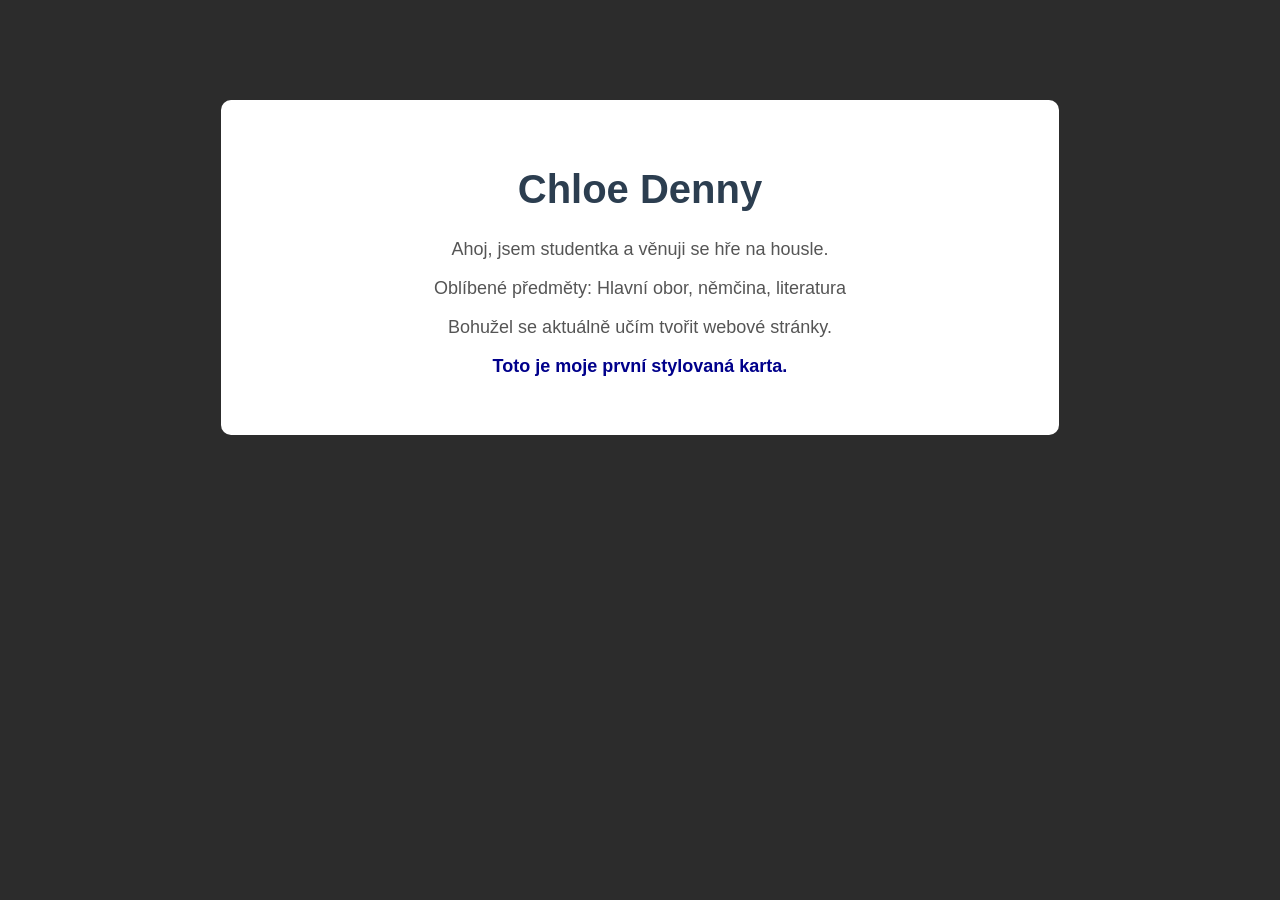
<file: 1.část/index.html>
<!DOCTYPE html>
<html lang="cs">
<head>
<meta charset="UTF-8">
<title>Moje osobní karta</title>

<!-- INTERNAL CSS -->
<style>
h1 {
color: #2c3e50;
text-align: center;
}
</style>

<!-- EXTERNAL CSS -->
<link rel="stylesheet" href="style.css">
</head>
<body>

<div class="card">
<h1 style="font-size: 40px;">Chloe Denny</h1>

<p>Ahoj, jsem studentka a věnuji se hře na  housle.</p>

<p>Oblíbené předměty: Hlavní obor, němčina, literatura</p>

<p>Bohužel se aktuálně učím tvořit webové stránky.</p>

<!-- INLINE CSS -->
<p style="font-weight: bold; color: darkblue;">
Toto je moje první stylovaná karta.
</p>
</div>

</body>
</html>
</file>
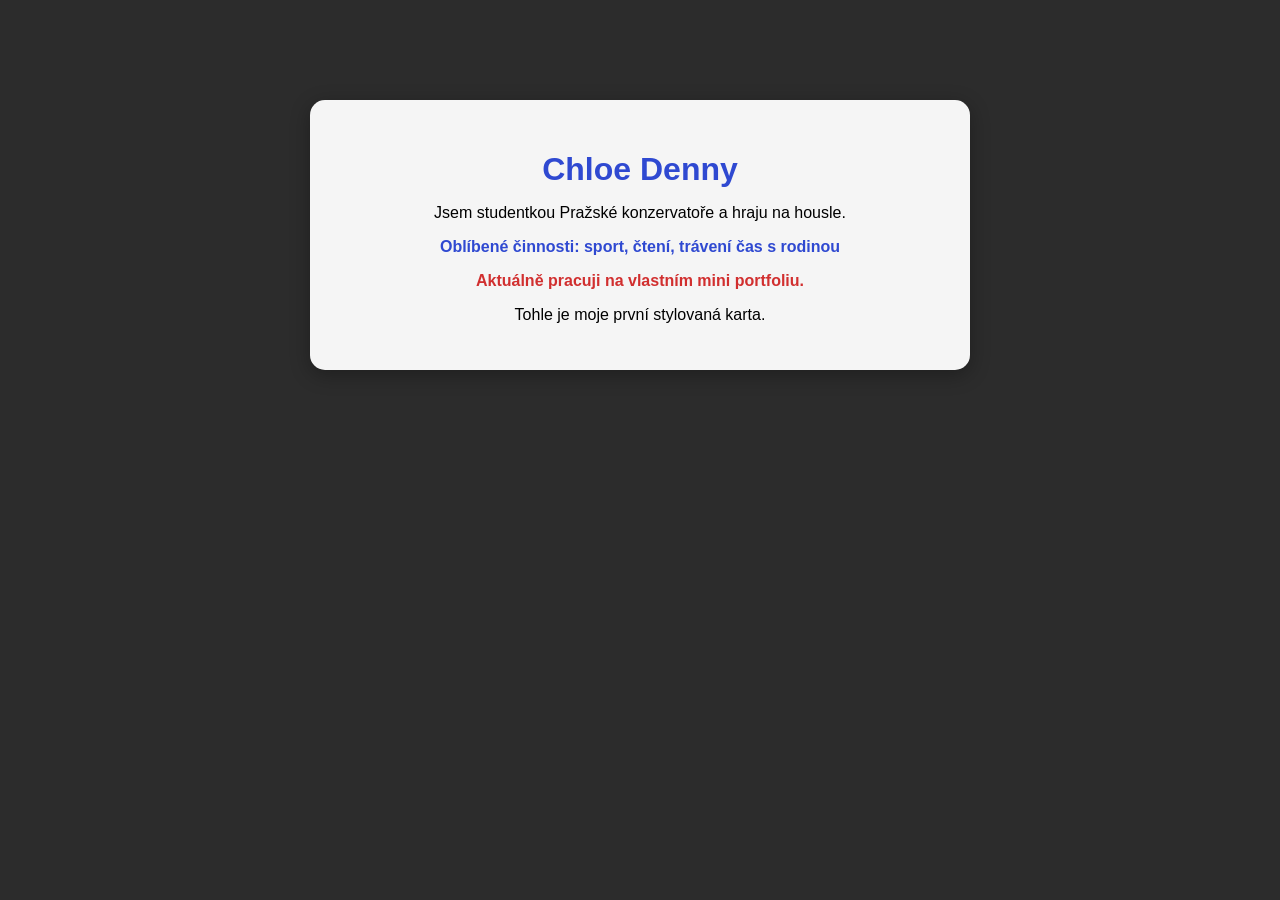
<file: 2.část/index.html>
<!DOCTYPE html>
<html lang="cs">
<head>
<meta charset="UTF-8">
<title>Mini Portfolio</title>
<link rel="stylesheet" href="style.css">
</head>
<body>

<div class="card">
<h1>Chloe Denny</h1>

<p>Jsem studentkou Pražské konzervatoře a hraju na housle.</p>

<p class="blue">
Oblíbené činnosti: sport, čtení, trávení čas s rodinou
</p>

<p class="red">
Aktuálně pracuji na vlastním mini portfoliu.
</p>

<p>
Tohle je moje první stylovaná karta.
</p>
</div>

</body>
</html>
</file>
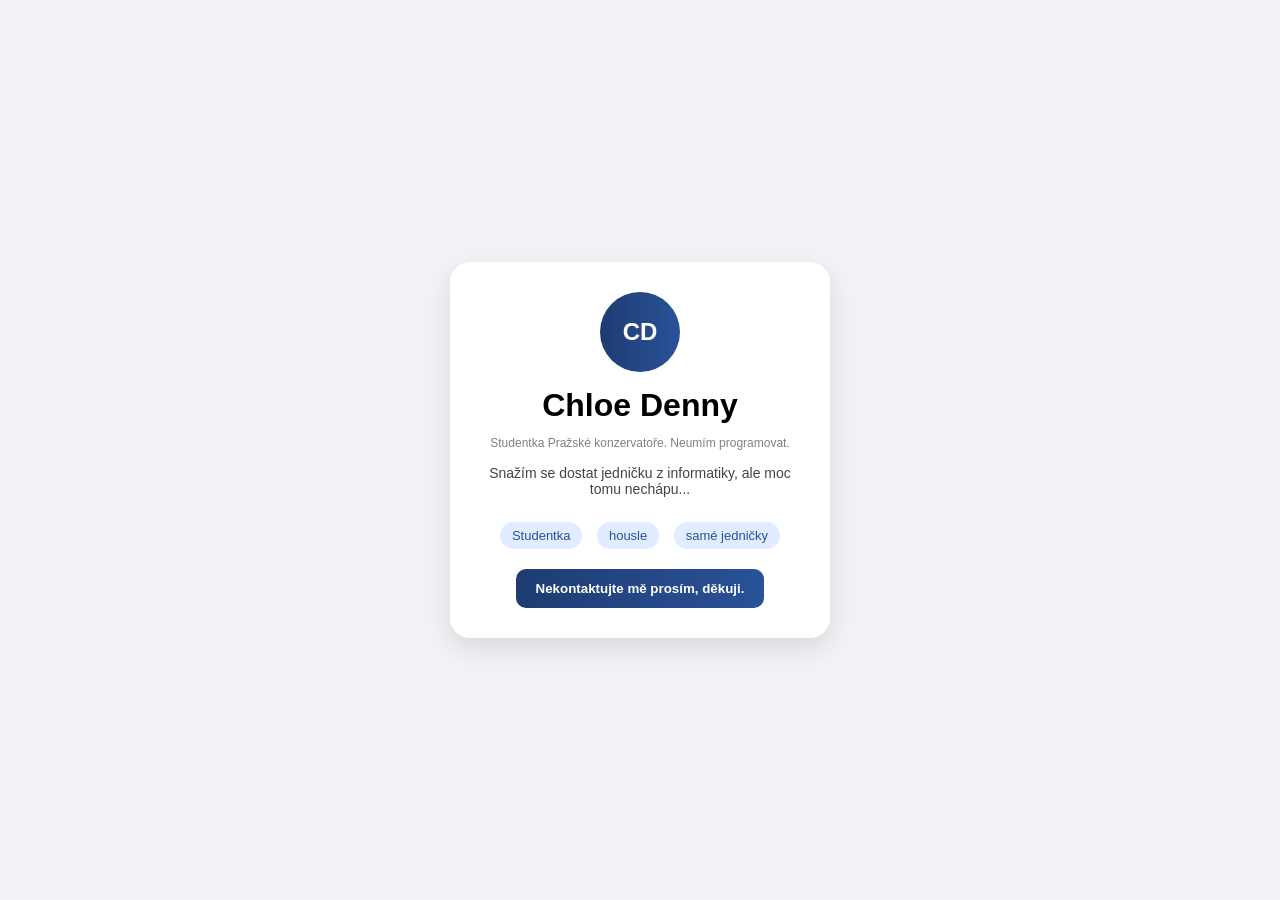
<file: 3.část/index.html>
<!DOCTYPE html>
<html lang="cs">
<head>
<meta charset="UTF-8">
<title>Profil karta</title>
<link rel="stylesheet" href="style.css">
</head>
<body>

<div class="card">
<div class="avatar">CD</div>

<h1>Chloe Denny</h1>
<p class="subtitle">Studentka Pražské konzervatoře. Neumím programovat.</p>

<p class="description">
Snažím se dostat jedničku z informatiky, ale moc tomu nechápu...
</p>

<div class="skills">
<span>Studentka</span>
<span>housle</span>
<span>samé jedničky
</span>
</div>

<button>Nekontaktujte mě prosím, děkuji.</button>
</div>

</body>
</html>
</file>
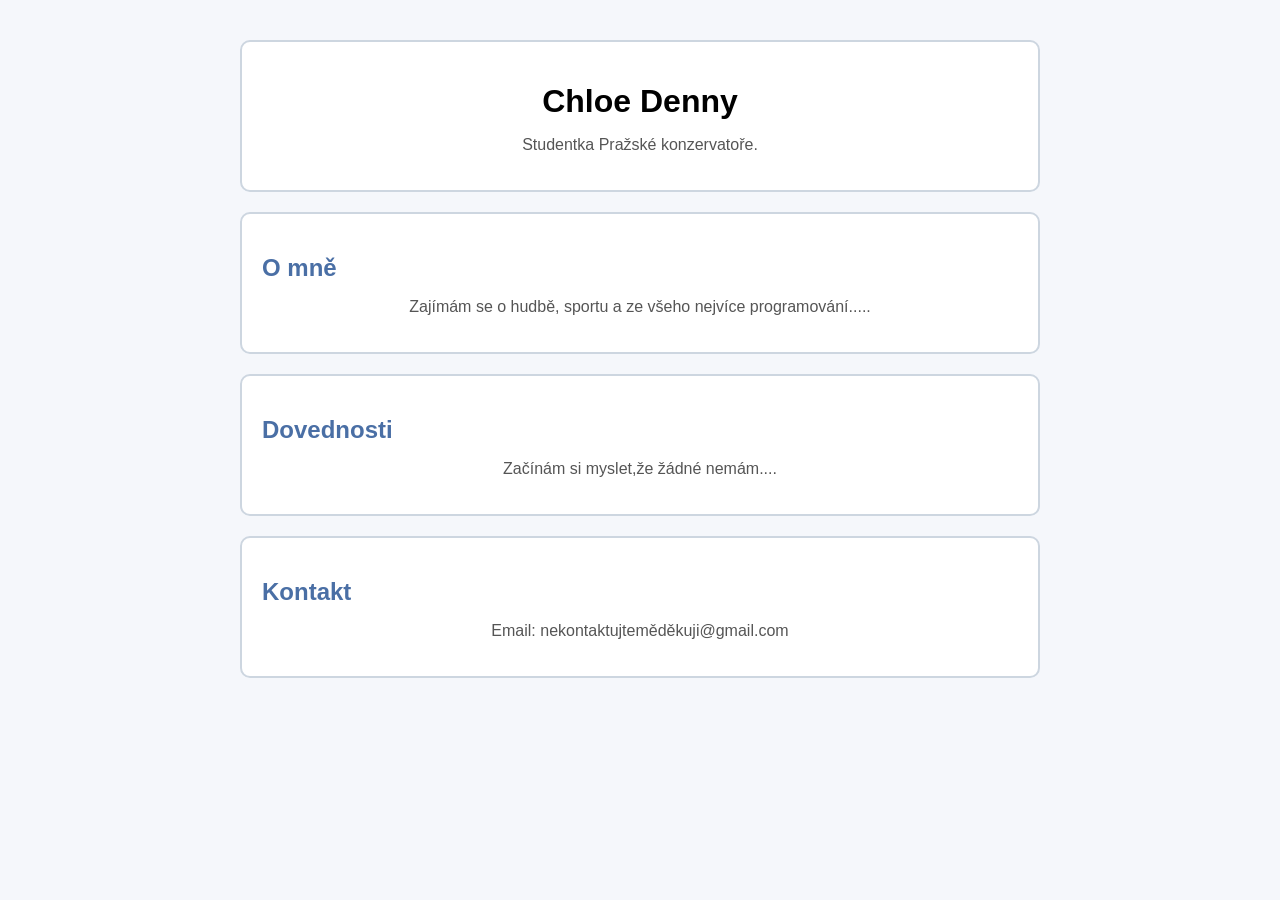
<file: 4.část/index.html>
<!DOCTYPE html>
<html lang="cs">
<head>
<meta charset="UTF-8">
<title>Jan Konrád</title>
<link rel="stylesheet" href="style.css">
</head>
<body>

<div class="container">

<div class="card">
<h1>Chloe Denny</h1>
<p>Studentka Pražské konzervatoře.</p>
</div>

<div class="card">
<h2>O mně</h2>
<p>Zajímám se o hudbě, sportu a ze všeho nejvíce programování.....</p>
</div>

<div class="card">
<h2>Dovednosti</h2>
<p>Začínám si myslet,že žádné nemám....</p>
</div>

<div class="card">
<h2>Kontakt</h2>
<p>Email: nekontaktujteměděkuji@gmail.com</p>
</div>

</div>
</file>
<file: 1.část/style.css>
body {
background-color: #2c2c2c;
font-family: Arial, sans-serif;
}

.card {
background-color: white;
width: 60%;
margin: 100px auto;
padding: 40px;
text-align: center;
border-radius: 10px;
}

p {
color: #555;
font-size: 18px;
}
.card {
    box-shadow: 0 0 20xp }
</file>
<file: 2.část/style.css>
body {
background-color: #2c2c2c; /* dark background */
font-family: Arial, sans-serif;
}

/* Card */
.card {
background-color: #f5f5f5;
width: 600px;
margin: 100px auto;
padding: 30px;
border-radius: 15px;
text-align: center;

/* shadow effect */
box-shadow: 0px 5px 20px rgba(0, 0, 0, 0.3);
}

/* Title */
.card h1 {
color: #2f49d1;
margin-bottom: 15px;
}

/* Blue text */
.blue {
color: #2f49d1;
font-weight: bold;
}

/* Red text */
.red {
color: #d12f2f;
font-weight: bold;
}
</file>
<file: 3.část/style.css>
body {
margin: 0;
font-family: Arial, sans-serif;
background: #f0f2f5;
display: flex;
justify-content: center;
align-items: center;
height: 100vh;
}

/* KARTA */
.card {
background: white;
padding: 30px;
border-radius: 20px;
width: 320px;
text-align: center;
box-shadow: 0 10px 25px rgba(0,0,0,0.1);
}

/* AVATAR */
.avatar {
width: 80px;
height: 80px;
background: linear-gradient(to right, #1e3c72, #2a5298);
color: white;
border-radius: 50%;
display: flex;
justify-content: center;
align-items: center;
font-weight: bold;
font-size: 24px;
margin: 0 auto 15px;
}

/* TEXT */
h1 {
margin: 10px 0;
}

.subtitle {
font-size: 12px;
color: gray;
margin-bottom: 15px;
}

.description {
font-size: 14px;
color: #444;
margin-bottom: 20px;
}

/* SKILLS */
.skills span {
display: inline-block;
background: #e0ecff;
color: #2a5298;
padding: 6px 12px;
border-radius: 20px;
margin: 5px;
font-size: 13px;
}

/* BUTTON */
button {
margin-top: 15px;
padding: 12px 20px;
border: none;
border-radius: 10px;
background: linear-gradient(to right, #1e3c72, #2a5298);
color: white;
font-weight: bold;
cursor: pointer;
transition: 0.3s;
}

button:hover {
opacity: 0.9;
}
</file>
<file: 4.část/style.css>
body {
font-family: Arial, sans-serif;
background-color: #f5f7fb;
margin: 0;
padding: 40px 20px;
}

.container {
max-width: 800px;
margin: auto;
}

.card {
background: white;
border: 2px solid #cdd6e0;
border-radius: 10px;
padding: 20px;
margin-bottom: 20px;
}

h1 {
text-align: center;
margin-bottom: 10px;
}

.card p {
text-align: center;
color: #555;
}

h2 {
color: #4a6fa5;
margin-bottom: 10px;
}
</file>
